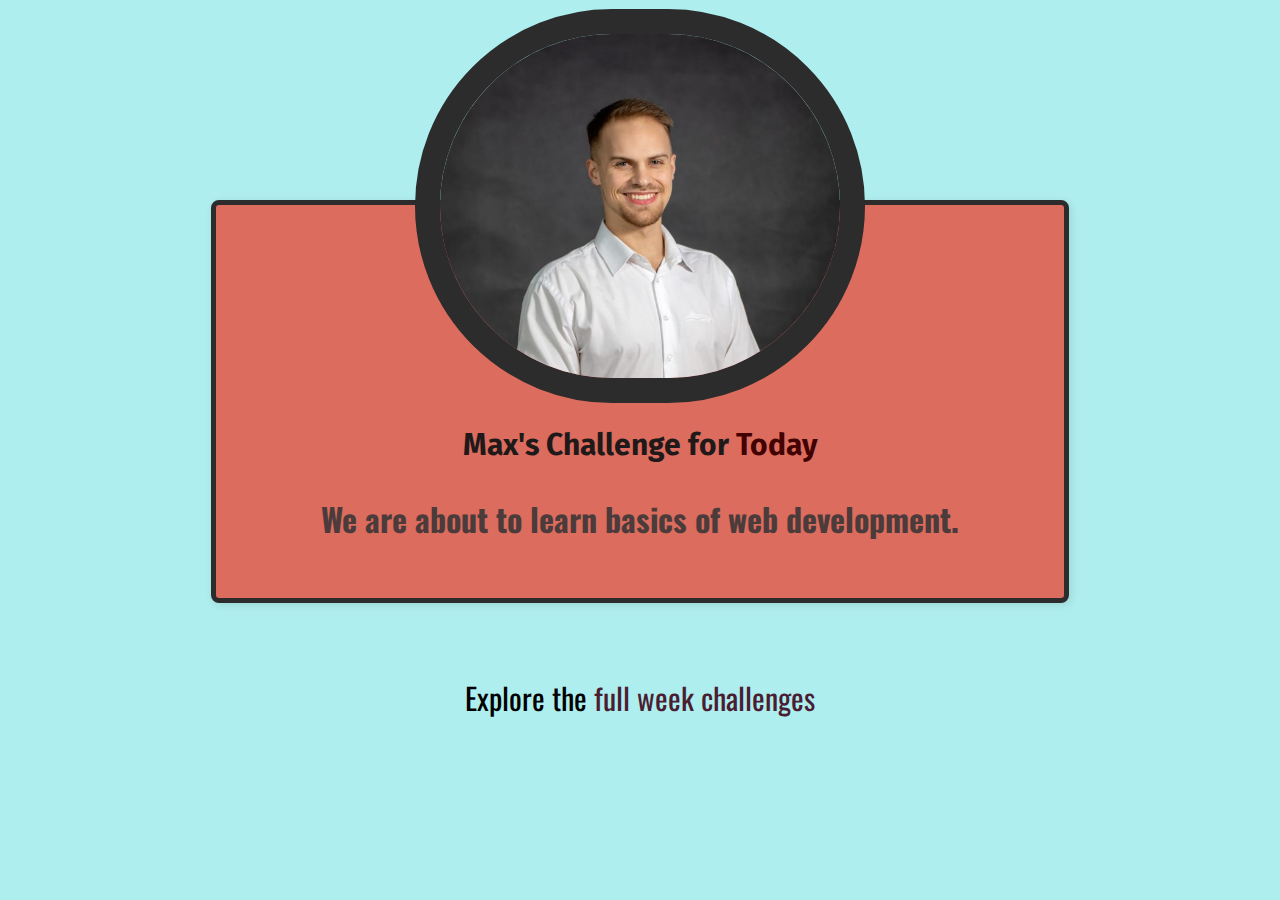
<file: Udemy - 1/index.html>
<!DOCTYPE html>
<html lang="en">

<head>
    <title> Let's gooo</title>
    <link href="Styles/shared.css" rel="stylesheet">
    <link href="Styles/daily-challenge.css" rel="stylesheet">

    <link rel="preconnect" href="https://fonts.googleapis.com">
    <link rel="preconnect" href="https://fonts.gstatic.com" crossorigin>
    <link href="https://fonts.googleapis.com/css2?family=Fira+Sans:wght@400;700&family=Oswald:wght@700&display=swap"
        rel="stylesheet">
</head>

<body>
    <main>
        <img src="images/jc.PNG" alt="Jurka morda">
        <h1>Max's Challenge for <span>Today</span></h1>
        
        <p id="todays-challenge">We are about to learn basics
            of web development.</p>

    </main>
    <footer>
        <p>Explore the
            <a href="full-week.html"> full week challenges</a>
        </p>
    </footer>

</body>

</html>
</file>
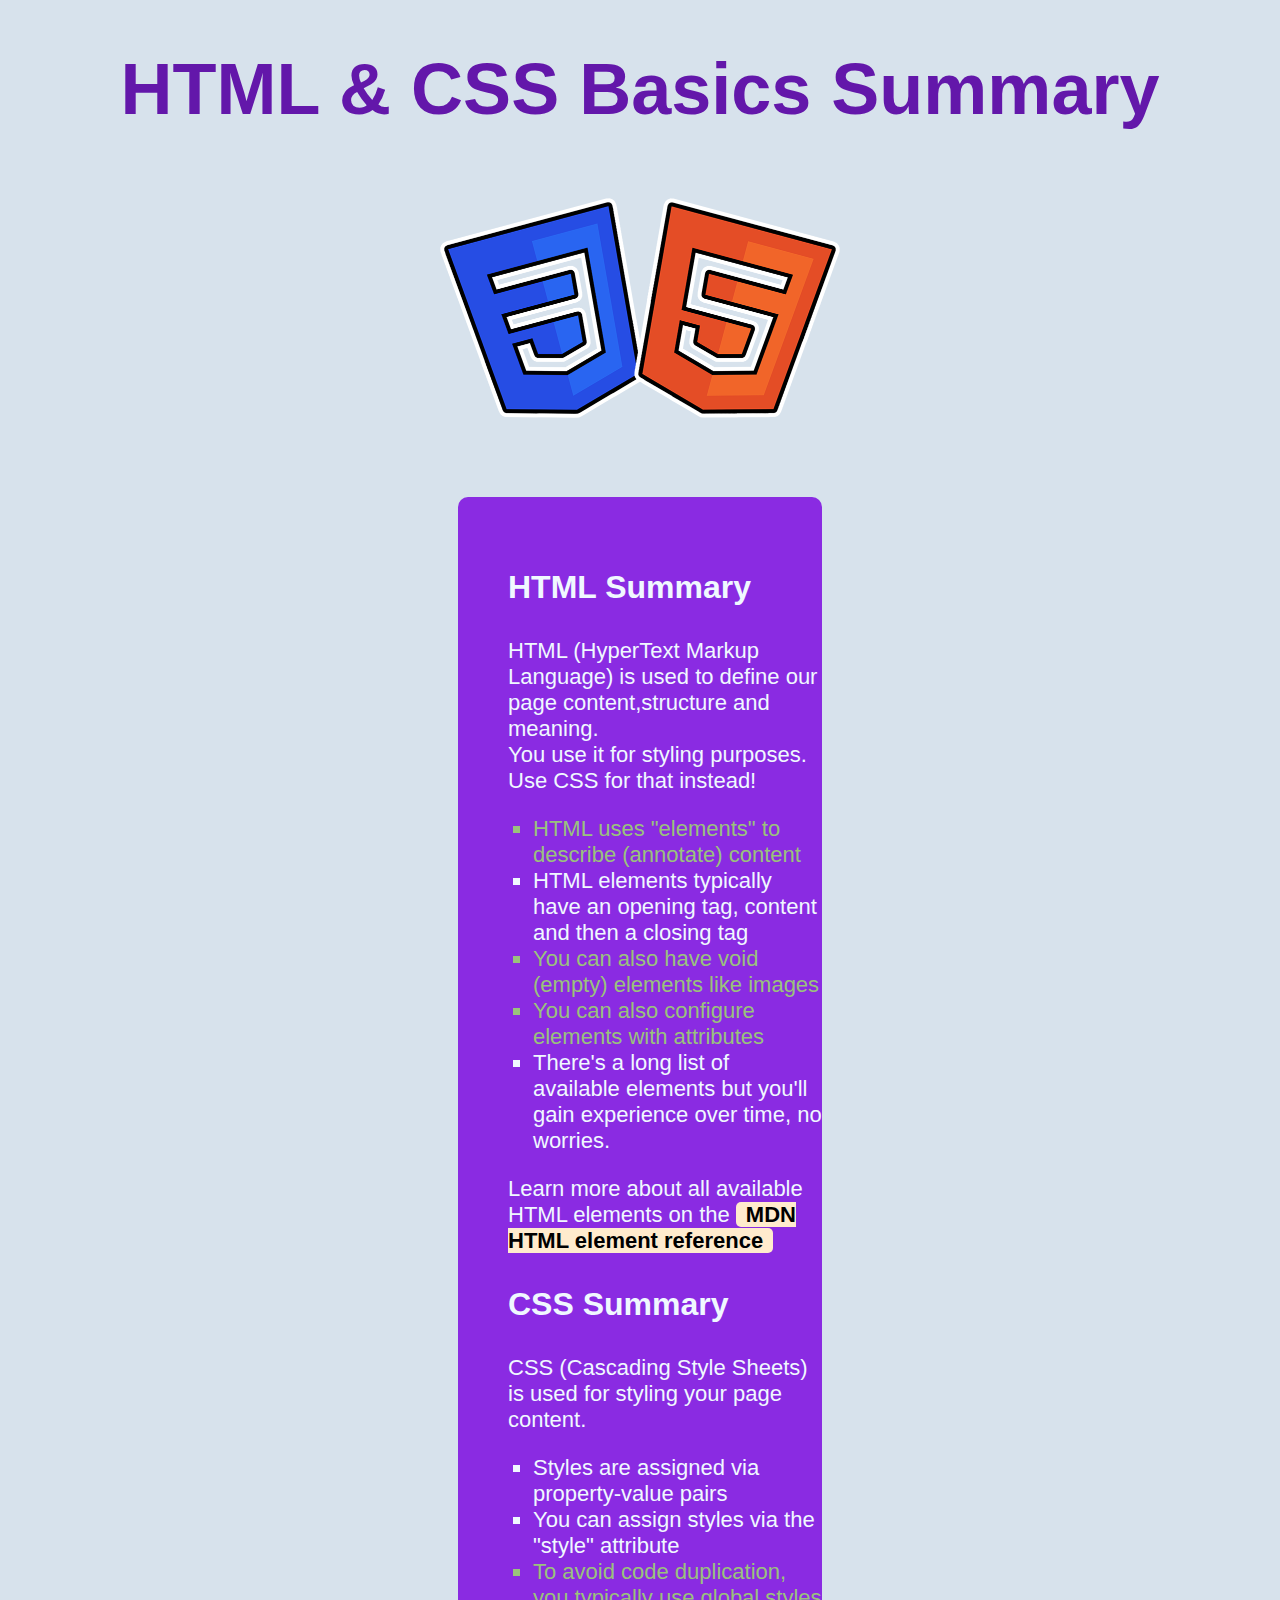
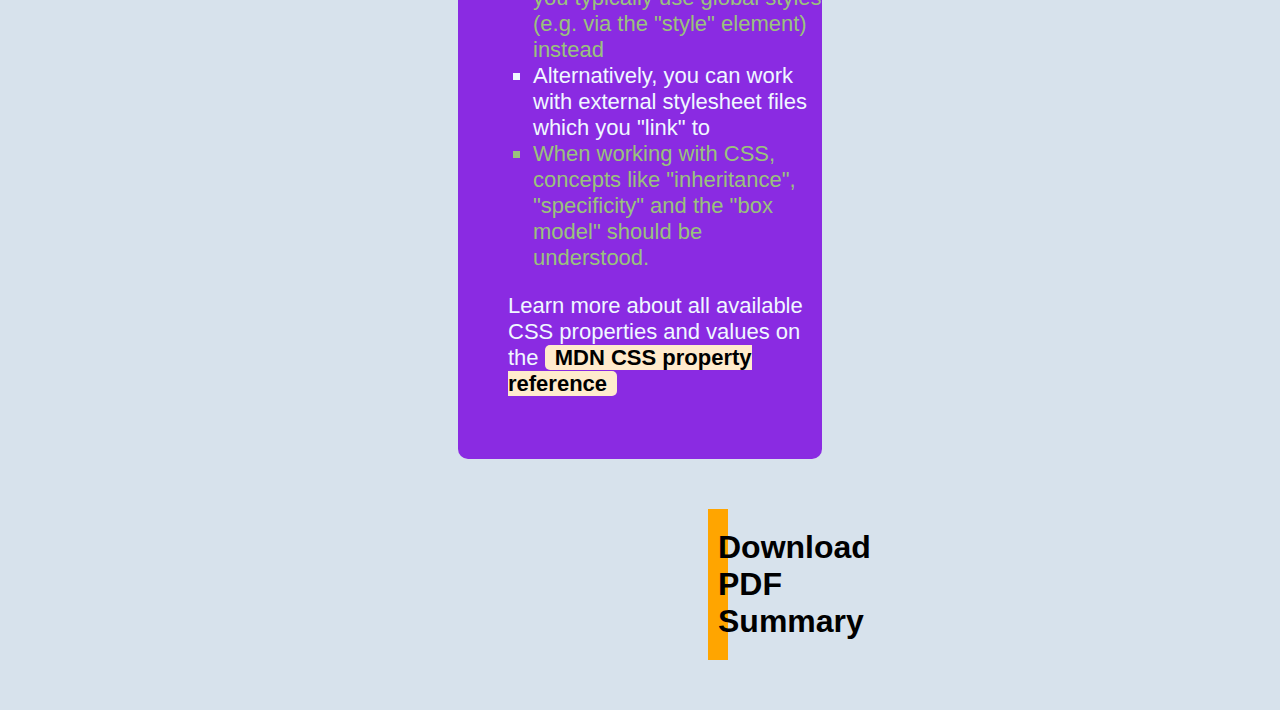
<file: Udemy - 2/index.html>
<!DOCTYPE html>
<html lang="en">

<head>
    <meta charset="UTF-8">
    <meta http-equiv="X-UA-Compatible" content="IE=edge">
    <meta name="viewport" content="width=device-width, initial-scale=1.0">
    <title>Document</title>

    <link href="Index-style.css" rel="stylesheet">
</head>

<body>
    <header>
        <h1>HTML & CSS Basics Summary</h1>
        <img src="images/logo.png" alt="logo htmlcss">

    </header>
    <main>
        <p>HTML Summary</p>
        <p id="text">HTML (HyperText Markup Language) is used to define our page content,structure and meaning.
            <br>You use it for styling purposes. Use CSS for that instead!
        </p>
        <ol>
            <li class="highlight">HTML uses "elements" to describe (annotate) content</li>
            <li>HTML elements typically have an opening tag, content and then a closing tag</li>
            <li class="highlight">You can also have void (empty) elements like images</li>
            <li class="highlight">You can also configure elements with attributes</li>
            <li>There's a long list of available elements but you'll gain experience over time, no worries.</li>

        </ol>
        <p id="text">Learn more about all available HTML elements on the <a id="text-highlight">MDN HTML element
                reference</a></p>

        <p>CSS Summary</p>
        <p id="text">CSS (Cascading Style Sheets) is used for styling your page content.
        </p>
        <ol>
            <li>Styles are assigned via property-value pairs</li>
            <li>You can assign styles via the "style" attribute</li>
            <li class="highlight">To avoid code duplication, you typically use global styles (e.g. via the "style"
                element) instead</li>
            <li>Alternatively, you can work with external stylesheet files which you "link" to</li>
            <li class="highlight">When working with CSS, concepts like "inheritance", "specificity" and the "box model"
                should be
                understood.</li>

        </ol>
        <p id="text">Learn more about all available CSS properties and values on the <a id="text-highlight">MDN CSS
                property reference</a></p>

    </main>
    <footer>
        <p id="highlight-button">Download PDF Summary</p>

    </footer>
</body>

</html>
</file>
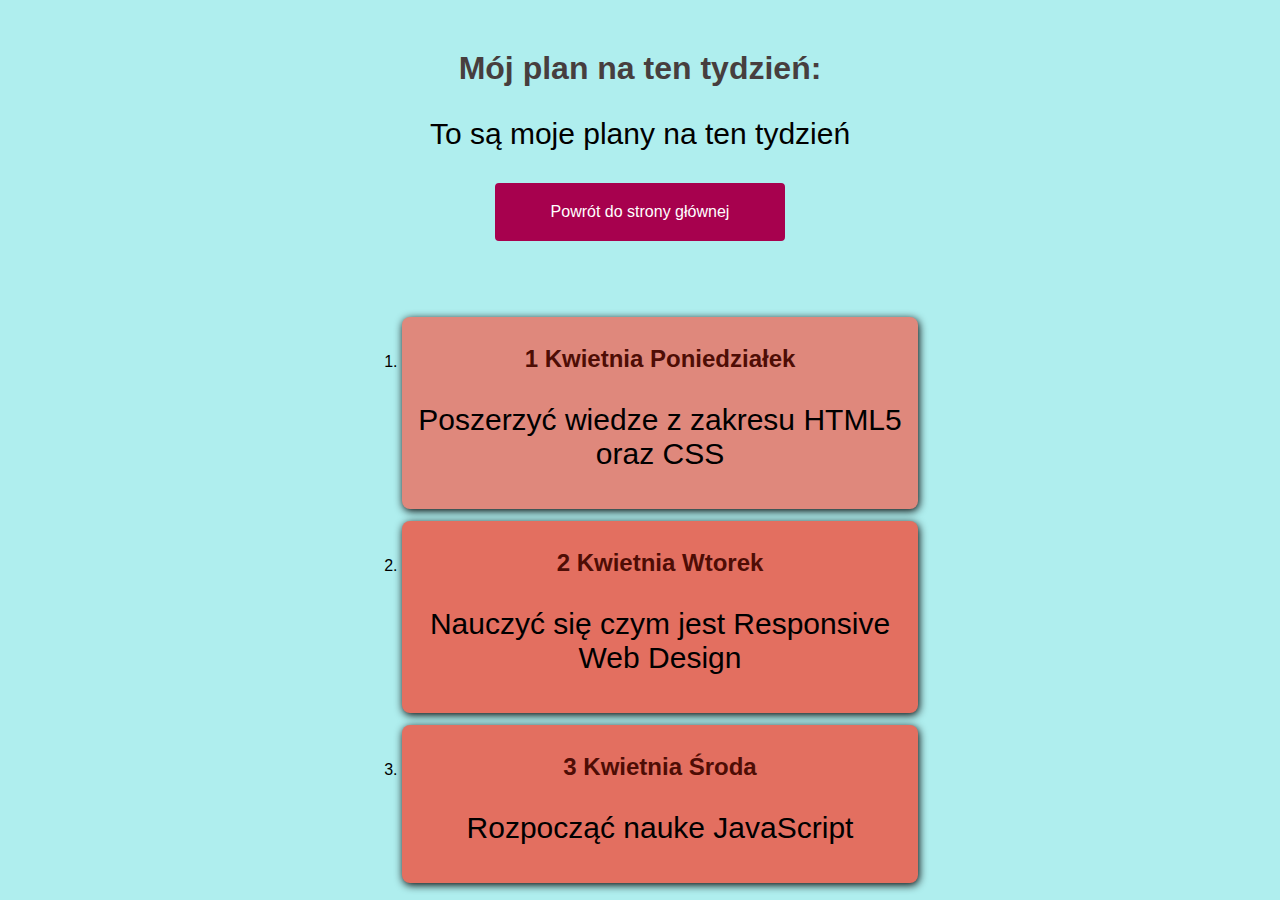
<file: Udemy - 1/full-week.html>
<!DOCTYPE html>
<html lang="en">

<head>
    <title>My upcoming challenges</title>
    <meta charset="UTF-8">
    <link href="Styles/shared.css" rel="stylesheet">
    <link href="Styles/full-week.css" rel="stylesheet">


</head>

<body>
    <header>
        <h1>Mój plan na ten tydzień:</h1>
        <p>To są moje plany na ten tydzień</p>
        <a href="index.html"> Powrót do strony głównej</a>
    </header>

    <main>
        <ol>
            <li>
                <h2>1 Kwietnia Poniedziałek</h2>
                <p>Poszerzyć wiedze z zakresu HTML5 oraz CSS</p>
            </li>
            <li class="highlight-goal">
                <h2>2 Kwietnia Wtorek</h2>
                <p>Nauczyć się czym jest Responsive Web Design</p>
            </li>
            <li class="highlight-goal">
                <h2>3 Kwietnia Środa</h2>
                <p>Rozpocząć nauke JavaScript</p>
            </li>
        </ol>
    </main>


</body>

</html>
</file>
<file: Udemy - 1/Styles/shared.css>
body {
    background-color: paleturquoise;
    font-family: Arial, Helvetica, sans-serif;
    margin-top: 50px;
    text-align: center;
  }
  
  p {
    font-family: "Oswald", sans-serif;
    font-size: 30px;
  }
  
  h1 {
    color: red;
    font-family: "Fira Sans", sans-serif;
  }
</file>
<file: Udemy - 1/Styles/daily-challenge.css>
main {
  width: 800px;
  margin: 200px auto 72px auto;
  background-color: rgb(219, 108, 94);
  padding: 24px;
  border: 5px solid rgb(44, 44, 44);
  border-radius: 8px;
  box-shadow: 2px 2px 8px rgba(0, 0, 0, 0.1);
}

img {
  width: 400px;
  height: fit-content;
  border: 25px solid rgb(44, 44, 44);
  border-radius: 200px;
  margin-top: -220px;
}

h1 {
  color: rgb(31, 25, 25);
  font-family: "Fira Sans", sans-serif;
  font-size: 30px;
}

span {
  color: rgb(66, 2, 2);
}

a {
  color: rgb(73, 29, 50);
  text-decoration: none;
}

a:hover {
  color: red;
  text-decoration: underline;
}

#todays-challenge {
  color: rgb(75, 59, 59);
  font-weight: bold;
  font-size: 32px;
}
</file>
<file: Udemy - 2/Index-style.css>
header {
  font-size: 36px;
  font-family: Arial, Helvetica, sans-serif;
  font-weight: bold;
  text-align: center;
  color: rgb(99, 23, 170);
}

img {
  width: 400px;
  height: fit-content;
  margin: 20px;
}

main {
  text-align: center;
  background-color: blueviolet;
  color: aliceblue;
  font-size: 22px;
  font-family: Arial, Helvetica, sans-serif;

  margin: 50px 450px 50px 450px;
  padding-top: 40px;
  padding-bottom: 40px;
  border-radius: 10px;
}

footer{
    font-family: Arial, Helvetica, sans-serif;
    font-weight: normal;
}

p {
  font-weight: bold;
  font-size: 32px;
  text-align: left;
  padding-left: 50px;
}

#text {
  text-align: left;
  font-weight: normal;
  font-size: 22px;
}

#text-highlight {
    background-color: blanchedalmond;
    border-radius: 5px;
    color: black;
    font-family: Arial, Helvetica, sans-serif;
    font-weight: bold;
    padding: 0px 10px 0px 10px;
}

#highlight-button {
    background-color: orange;
    text-align: center;
    padding: 20px 10px 20px 10px;
    margin: 50px 700px 50px 700px;
}

ol {
  padding-left: 75px;
  text-align: left;
  list-style: square;
}

.highlight {
  color: rgb(154, 194, 124);
  list-style: square;
}

body {
  background-color: rgb(215, 226, 236);
}
</file>
<file: Udemy - 1/Styles/full-week.css>
body {
  background-color: paleturquoise;
  font-family: Arial, Helvetica, sans-serif;
  margin-top: 50px;
  text-align: center;
}

header {
  margin-bottom: 64px;
}

h1 {
  color: rgb(71, 62, 62);
  font-family: "Fira Sans", sans-serif;
  font-size: 32px;
}

h2 {
  color: rgb(78, 13, 5);
  font-family: "Franklin Gothic Medium", "Arial Narrow", Arial, sans-serif;
}

/* main p {
  margin: 12px;
  color: rgb(71, 29, 22);
} */

.daily-goal {
  margin: 12px;
  color: rgb(71, 29, 22);
}

.highlight-goal {
  background-color: rgb(227, 111, 96);
}

header p {
  margin-bottom: 20px;
}

li {
  text-align: center;
  background-color: rgb(223, 136, 124);
  border-radius: 8px;
  margin: 12px auto 0 auto;
  padding: 8px;
  width: 500px;
  box-shadow: 1px 2px 8px rgb(0, 0, 0);
}

a {
  background-color: rgb(167, 1, 78);
  color: white;
  text-decoration: none;
  border: 8px solid rgb(167, 1, 78);
  border-radius: 4px;
  padding: 12px 48px;
  display: inline-block;
  margin: 12px 20px;
}

a:hover {
  background-color: rgb(180, 12, 90);
  text-decoration: none;
  border: 8px solid rgb(180, 12, 90);
}
</file>
